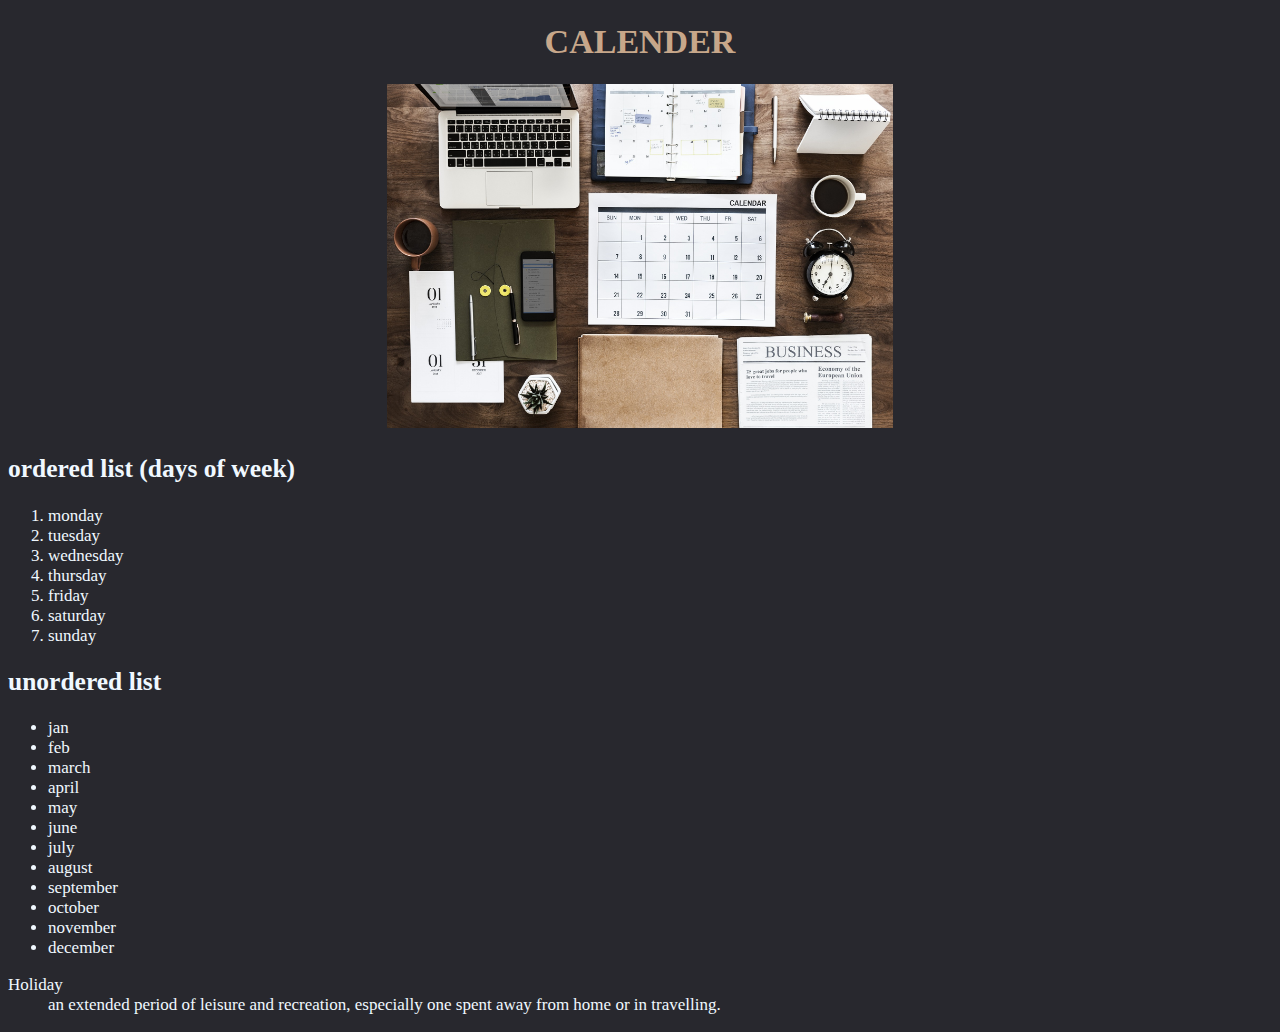
<file: calender/calender.html>
<!doctype html>
<html>
<head>
<meta charset="utf-8">
<title>calender</title>
</head>

<body bgcolor="#28282E" style="font-size:17px ">
<h1 style="text-align: center; color:#c7a78a">CALENDER</h1>
<center><img src="calender.jpg" alt="calender" width="40%" height="40%"></center>
<div style="color: aliceblue">
	<h2>ordered list (days of week)</h2>
	<ol>
	<li>monday</li>
	<li>tuesday</li>
	<li>wednesday</li>
	<li>thursday</li>
	<li>friday</li>
	<li>saturday</li>
	<li>sunday</li>
</ol>
<h2>unordered list</h2>
<ul>
	<li>jan</li>
	<li>feb</li>
	<li>march</li>
	<li>april</li>
	<li>may</li>
	<li>june</li>
	<li>july</li>
	<li>august</li>
	<li>september</li>
	<li>october</li>
	<li>november</li>
	<li>december</li>
</ul>
<dl>
	<dt>Holiday</dt>
	<dd>an extended period of leisure and recreation, especially one spent away from home or in travelling.
</dd>
</dl>
</div>
</body>
</html>
</file>
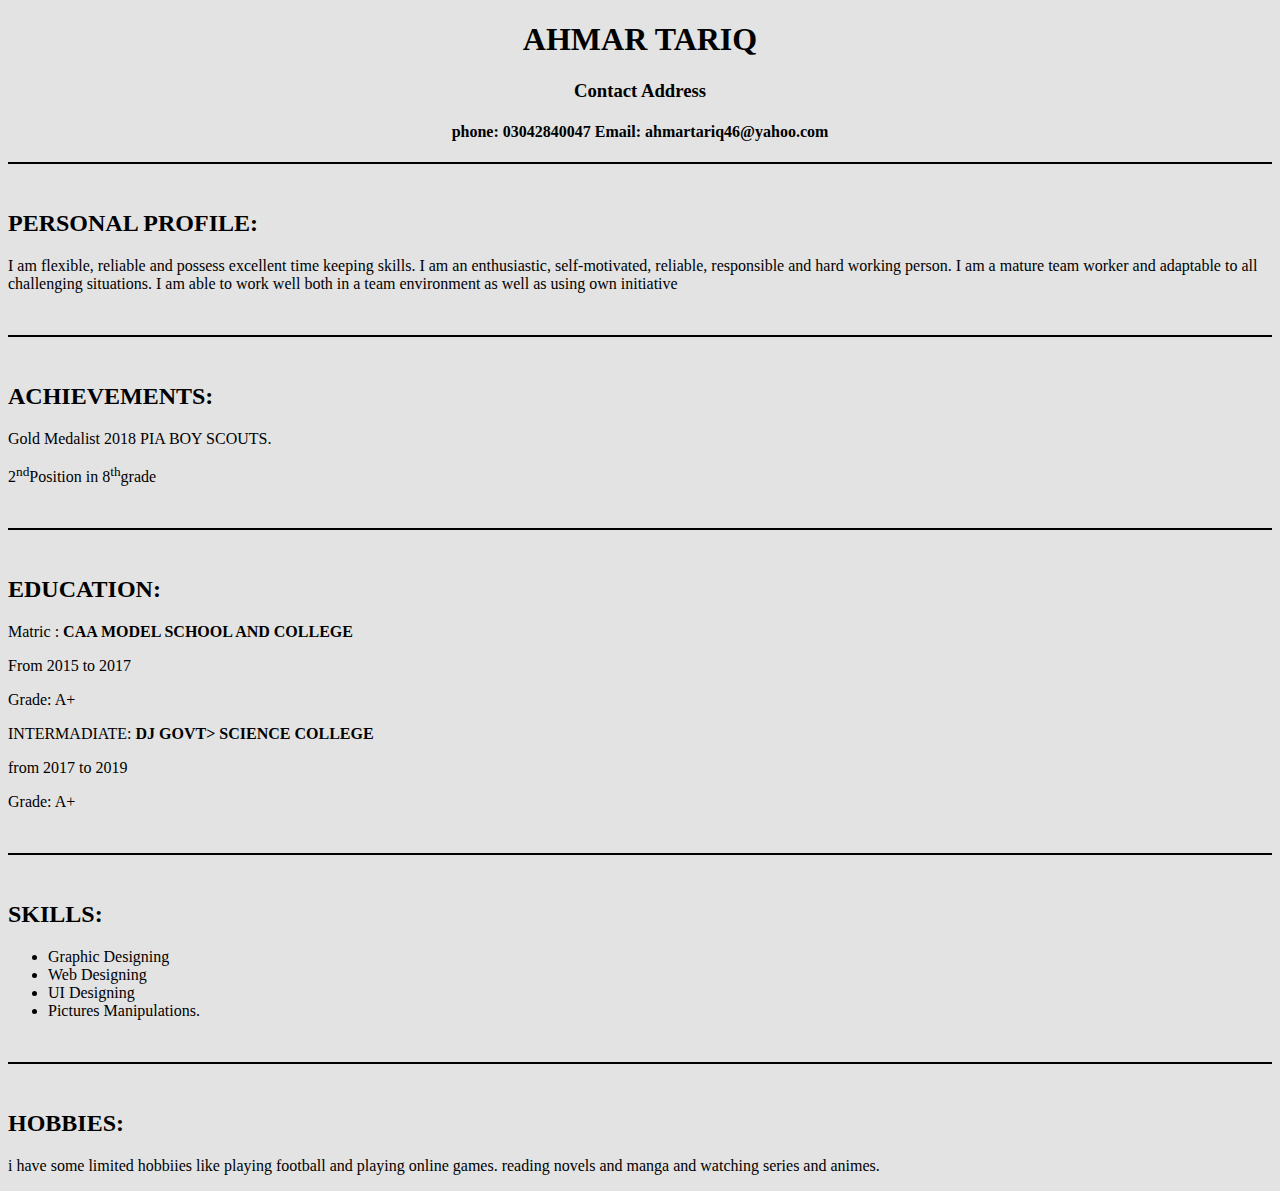
<file: cv/CV.html>
<!DOCTYPE html>
<html>
    <head>
        <title>CV</title>
    </head>
    <body bgcolor="#e3e3e3">
        <center><h1>AHMAR TARIQ</h1>
            <h3>Contact Address</h3>
            <h4>phone: 03042840047  Email: ahmartariq46@yahoo.com</h4></center>
            <hr style="border: 1.5px solid black"><br>

            <h2>PERSONAL PROFILE:</h2>
                <p>I am flexible, reliable and possess excellent time keeping skills. I am an enthusiastic, self-motivated, reliable, responsible and hard working person. I am a mature team worker and adaptable to all challenging situations. I am able to work well both in a team environment as well as using own initiative</p>
            <br><hr style="border: 1.5px solid black"><br>
            <h2>ACHIEVEMENTS:</h2>
                <p>Gold Medalist 2018 PIA BOY SCOUTS.</p>
                <p>2<sup>nd</sup>Position in 8<sup>th</sup>grade</p>
            <br><hr style="border: 1.5px solid black"><br>
            <h2>EDUCATION:</h2>
                <p>Matric :<strong> CAA MODEL SCHOOL AND COLLEGE</strong></p>
                <p>From 2015 to 2017</p>
                <p>Grade: A+</p>
                <p>INTERMADIATE: <strong>DJ GOVT> SCIENCE COLLEGE</strong></p>
                <p>from 2017 to 2019</p>
                <p>Grade: A+</p>
            <br><hr style="border: 1.5px solid black"><br>
            <h2>SKILLS:</h2>
                <ul>
                    <li>Graphic Designing</li>
                    <li>Web Designing</li>
                    <li>UI Designing</li>
                    <li>Pictures Manipulations.</li>
                </ul>
            <br><hr style="border: 1.5px solid black"><br>
            <h2>HOBBIES:</h2>
                <p>i have some limited hobbiies like playing football and playing online games. reading novels and manga and watching series and animes.</p>
            


    </body>
</html>
</file>
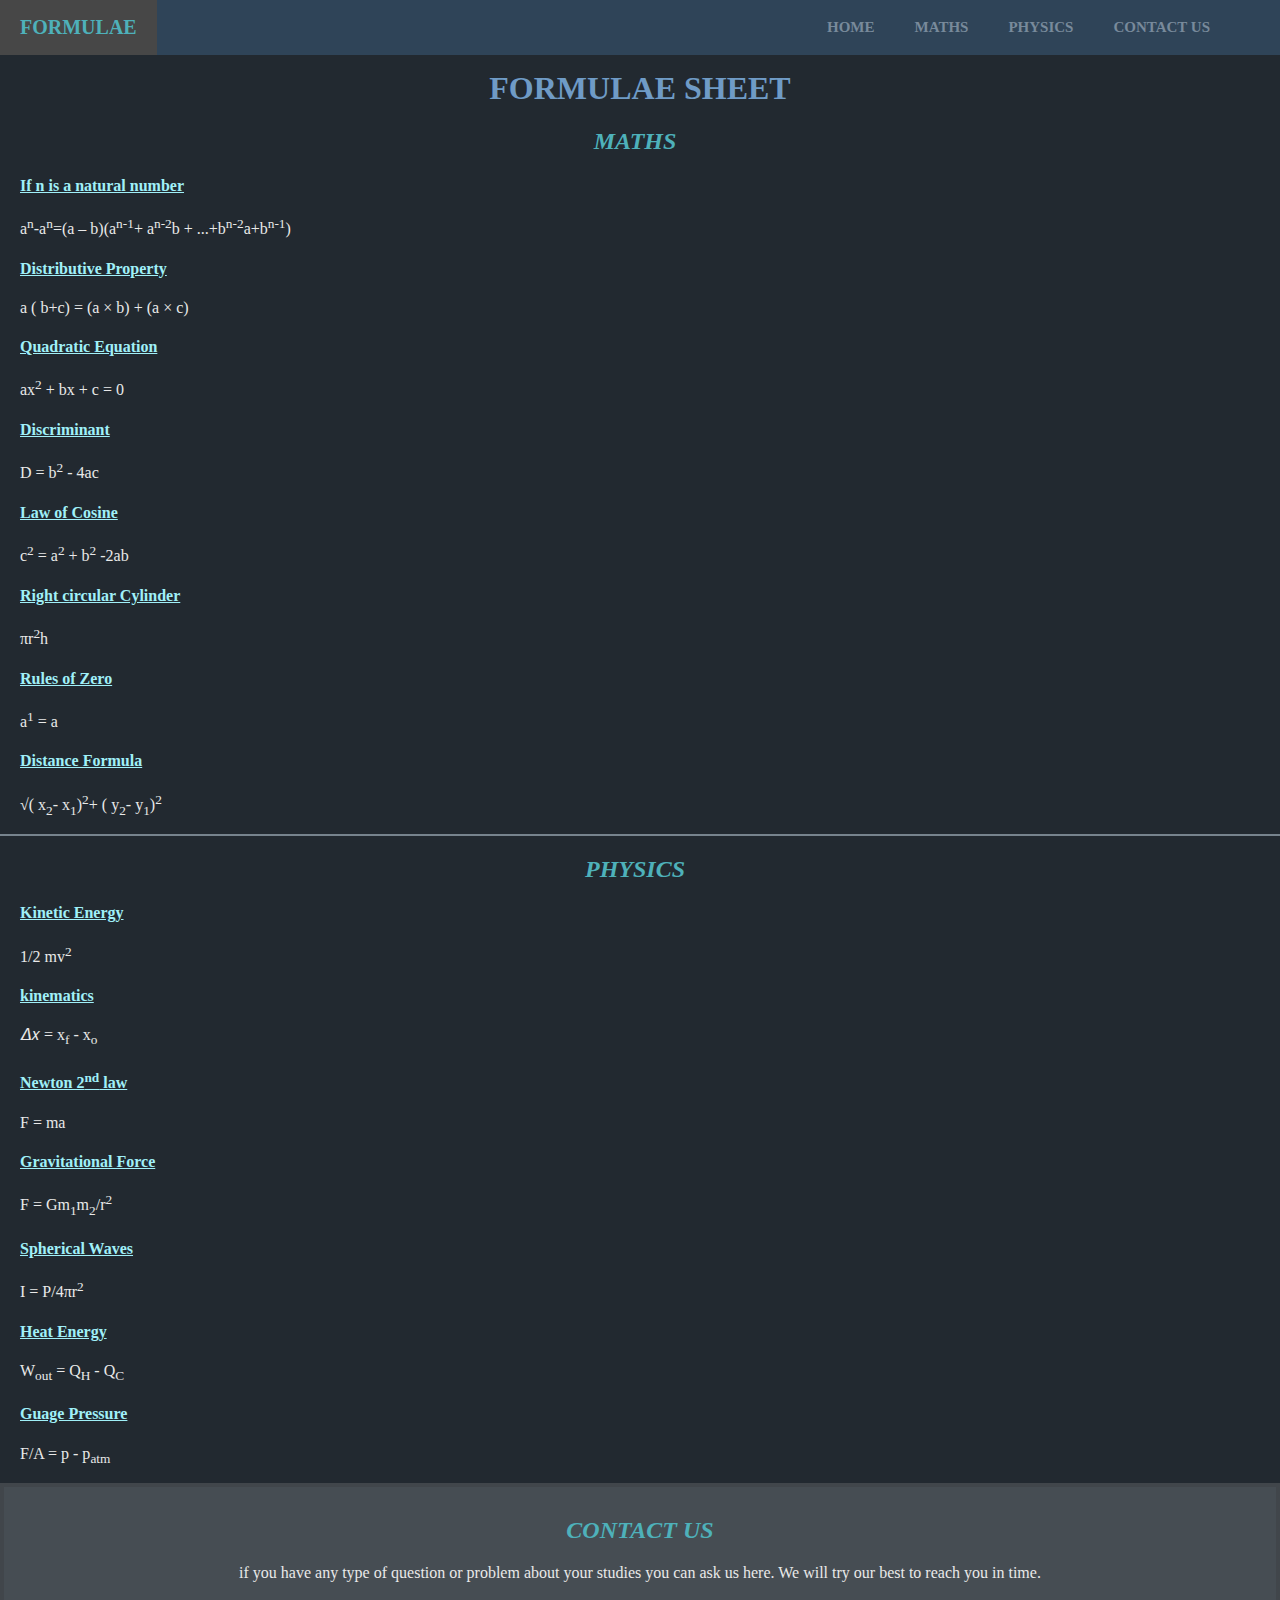
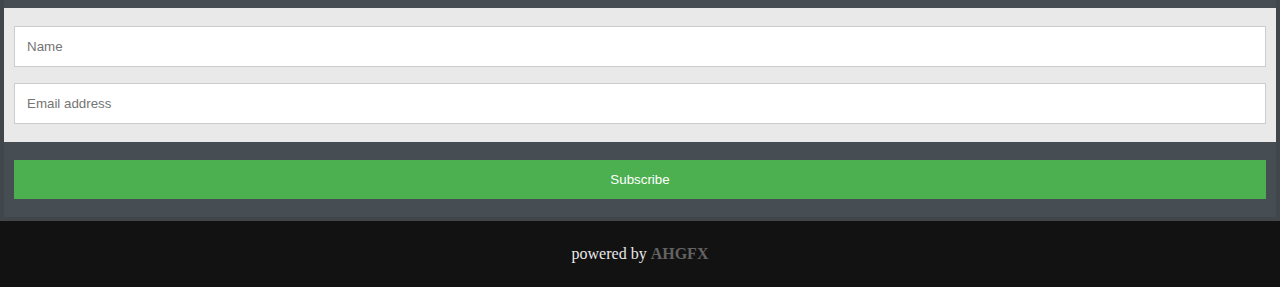
<file: formula/formulae.html>
<!doctype HTML>
<html>
    <head>
        <title>formulae</title>
        <link rel="stylesheet" href="formulae.css">
    </head>
    <body>
        <div class="header">
            <a class="logo" href="formulae.html">FORMULAE</a>
            <div class="header-right">
                <a  href="formulae.html">HOME</a>
                <a href="#maths">MATHS</a>
                <a href="#physics">PHYSICS</a>
                <a href="#container">CONTACT US</a>
            </div>
        </div>
        <h1>FORMULAE SHEET</h1>
      <div id="maths">
     <h2>MATHS</h2>
     <h4>If n is a natural number</h4>
     <p>a<sup>n</sup>-a<sup>n</sup>=(a – b)(a<sup>n-1</sup>+ a<sup>n-2</sup>b + ...+b<sup>n-2</sup>a+b<sup>n-1</sup>)</p>
     <h4>Distributive Property</h4>
     <p>a ( b+c) = (a × b) + (a × c)</p>
     <h4>Quadratic Equation</h4>
     <p>ax<sup>2</sup> + bx + c = 0</p>
     <h4>Discriminant</h4>
     <p>D = b<sup>2</sup> - 4ac</p>
     <h4>Law of Cosine</h4>
     <p>c<sup>2</sup> = a<sup>2</sup> + b<sup>2</sup> -2ab </p>
     <h4>Right circular Cylinder</h4>
     <p>πr<sup>2</sup>h</p>
     <h4>Rules of Zero</h4>
     <p>a<sup>1</sup> = a</p>
     <h4>Distance Formula</h4>
     <p>√( x<sub>2</sub>- x<sub>1</sub>)<sup>2</sup>+ ( y<sub>2</sub>- y<sub>1</sub>)<sup>2</sup></p>
    </div>
     <hr>
     <div id="physics">
     <h2>PHYSICS</h2>
     <h4>Kinetic Energy</h4>
    <p>1/2 mv<sup>2</sup></p>
    <h4>kinematics</h4>
    <p>𝛥𝑥 = x<sub>f</sub> - x<sub>o</sub></p>
    <h4>Newton 2<sup>nd</sup> law</h4>
    <p>F = ma</p>
    <h4>Gravitational Force</h4>
    <p>F = Gm<sub>1</sub>m<sub>2</sub>/r<sup>2</sup></p>
    <h4>Spherical Waves</h4>
    <p>I = P/4πr<sup>2</sup></p>
    <h4>Heat Energy</h4>
    <p>W<sub>out</sub> = Q<sub>H</sub> - Q<sub>C</sub></p>
    <h4>Guage Pressure</h4>
    <p>F/A = p - p<sub>atm</sub></p>
    </div>
    <div>
        <form action="action_page.php" id="container">
            <div class="container">
                <h2>CONTACT US</h2>
              <p>if you have any type of question or problem about your studies you can ask us here. We will try our best to reach you in time.</p>
              
            </div>
          
            <div class="container" style="background-color:#E9E9E9">
              <input type="text" placeholder="Name" name="name" required>
              <input type="text" placeholder="Email address" name="mail" required>
              
            </div>
          
            <div class="container">
              <input type="submit" value="Subscribe">
            </div>
          </form>
    </div>

    <div style="background-color:#131212;padding: 8px;  overflow: hidden">
   <p style=" text-align:center;">powered by <strong style="color: #636363">AHGFX</strong></p>
    </div>
</body>

</html>
</file>
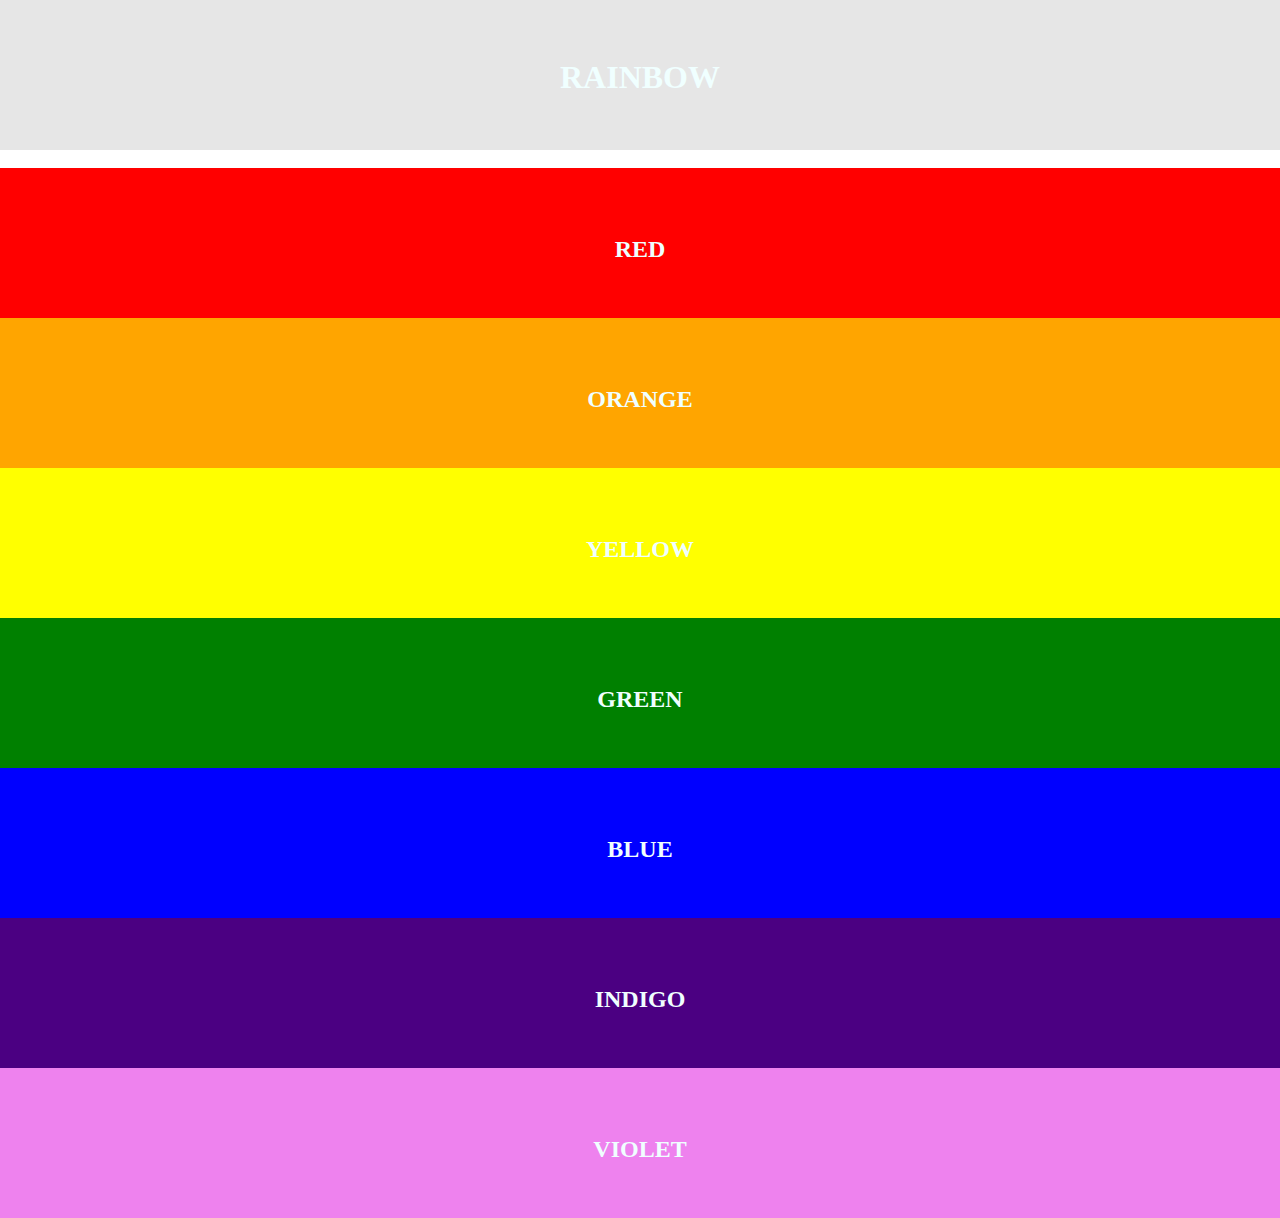
<file: rainbow/rainbow.html>
<!DOCTYPE html>
    <html>
        <head>
            <title>Rainbow</title>
            <style>
            div{position: relative;}
            h2{
                position: absolute;
                top: 50%;
                left: 50%;
                transform: translate(-50%, -100%);
                -ms-transform: translate(-50%, -100%);
                color: azure;
                }
                h1{
                position: absolute;
                top: 50%;
                left: 50%;
                transform: translate(-50%, -100%);
                -ms-transform: translate(-50%, -100%);
                color: azure;}
                </style>
        </head>
        <body style="margin: 0; color: white">
            <div style="background-color:#e6e6e6; width: 100%; height: 150px; ">
                <h1>RAINBOW</h1>
            </div>
            <br>
            <div style="background-color:red; width: 100%; height: 150px"><h2>RED</h2></div>
            <div style="background-color:orange; width: 100%; height: 150px; "><h2>ORANGE</h2></div>
            <div style="background-color:yellow; width: 100%; height: 150px; "><h2>YELLOW</h2></div>
            <div style="background-color:green; width: 100%; height: 150px; "><h2>GREEN</h2></div>
            <div style="background-color:blue; width: 100%; height: 150px; "><h2>BLUE</h2></div>
            <div style="background-color:indigo; width: 100%; height: 150px; "><h2>INDIGO</h2></div>
            <div style="background-color:violet; width: 100%; height: 150px; "><h2>VIOLET</h2></div>
        </body>
    </html>
</file>
<file: formula/formulae.css>
* {box-sizing: border-box;}

body{
    background-color: #222930;
    margin: 0px;
}
/*header--------------------------*/
.header{
    overflow: hidden;
    background-color: #2f4458;
    margin: 0;
    position: fixed;
    width: 100%;
    top: 0;
}
.header a{
    float: left;
    color: #788a9b;
    text-align: center;
    padding: 20px;
    font-size: 15px;
    line-height: 15px;
    text-decoration: none;
    display: block;


}
.header a.logo{
    font-weight: bolder;
    font-size: 20px;
}
.header a:hover{
    background-color: #474747;
    color: #4EB1BA;
}
.header-right{
    float: right;
    padding-right: 50px;
    font-weight: bold;
}

/*text-----------------------------*/


h1{
    text-align: center;
    color: #6f9bc6;
    margin-top: 70px;
}
h2{
    text-align: center;
    color: #4EB1BA;
    font-style: italic;
}
h4{
    text-align: left;
    color: #a0f0f8;
    text-decoration: underline;
}
p{
    color: #E9E9E9;

}
hr { display: block; height: 1px;
    border: 0; border-top: 2px solid #77838d;
    margin: 1em 0; padding: 0%; }
#maths{
    background-image: url("https://cdn.pixabay.com/photo/2015/11/15/07/47/geometry-1044090__340.jpg");
    background-repeat: no-repeat;
    background-position: right;
    margin-right: 30px;
    padding-left: 20px;

}

#physics{
    background-image: url("https://cdn.pixabay.com/photo/2016/12/27/06/38/albert-einstein-1933340__340.jpg");
    background-size: 525px;
    background-repeat: no-repeat;
    background-position: right;
    margin-right: 30px;
    padding-left: 20px;
}

form {
    border: 4px solid #41464b;
  }
  
  .container{
    padding: 10px;
    background-color: #464d53;
  }
  .container p {
      text-align: center
  }
  
  input[type=text], input[type=submit] {
    width: 100%;
    padding: 12px;
    margin: 8px 0;
    display: inline-block;
    border: 1px solid #ccc;
    box-sizing: border-box;
  }
  
  input[type=checkbox] {
    margin-top: 16px;
  }
  
  input[type=submit] {
    background-color: #4CAF50;
    color: white;
    border: none;
  }
  
  input[type=submit]:hover {
    opacity: 0.7 ;
  }
</file>
